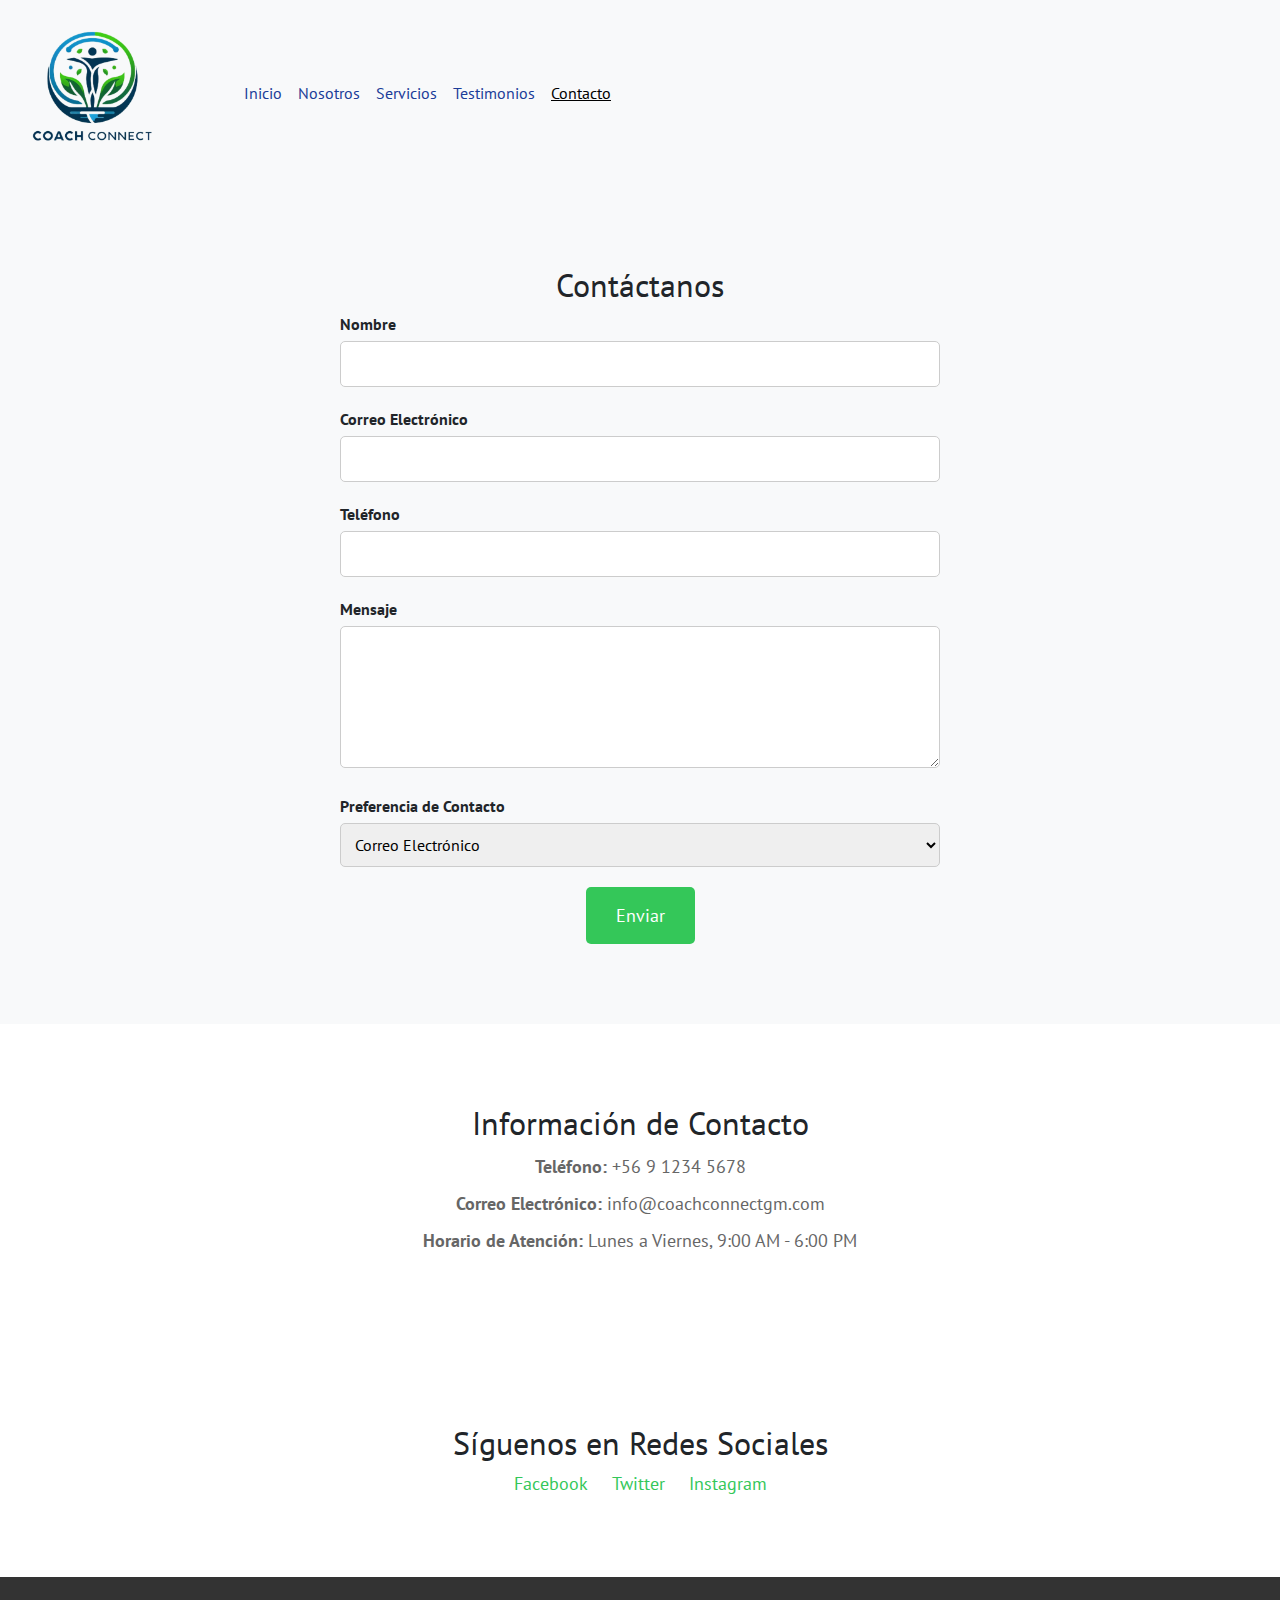
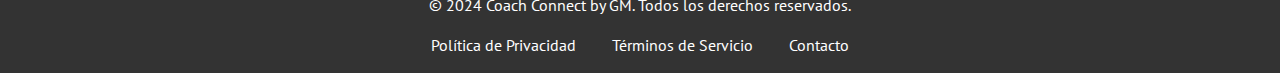
<file: pages/contacto.html>
<!DOCTYPE html>
<html lang="en">
    <head>
        <meta charset="UTF-8">
        <meta name="viewport" content="width=device-width, initial-scale=1.0">
        <title>Inicio - Coach Connect</title>
        <link rel="shortcut icon" href="../images/coachconnect.webp" type="image/x-icon">
        <link href="https://cdn.jsdelivr.net/npm/bootstrap@5.3.3/dist/css/bootstrap.min.css" rel="stylesheet" integrity="sha384-QWTKZyjpPEjISv5WaRU9OFeRpok6YctnYmDr5pNlyT2bRjXh0JMhjY6hW+ALEwIH" crossorigin="anonymous">
        <link rel="stylesheet" href="../css/style.css">   
    </head>
<body>
    <header>
        <nav class="navbar navbar-expand-lg bg-body-tertiary">
            <div class="container-fluid d-flex ">
                <a class="navbar-brand" href="../index.html">
                    <img class="logo" src="../images/coachconnect2.webp" alt="logo coach connect">
                </a>
              <button class="navbar-toggler" type="button" data-bs-toggle="collapse" data-bs-target="#navbarScroll" aria-controls="navbarScroll" aria-expanded="false" aria-label="Toggle navigation">
                <span class="navbar-toggler-icon"></span>
              </button>
              <div class="collapse navbar-collapse" id="navbarScroll">
                <ul class="navbar-nav me-auto my-2 my-lg-0 ms-5" style="--bs-scroll-height: 100%;">
                  <li class="nav-item">
                    <a class="nav-link" href="../index.html">Inicio</a>
                  </li>
                  <li class="nav-item">
                    <a class="nav-link" href="./nosotros.html">Nosotros</a>
                  </li>
                  <li class="nav-item">
                    <a class="nav-link" href="./servicios.html">Servicios</a>
                  </li>
                  <li class="nav-item">
                    <a class="nav-link" href="./testimonios.html">Testimonios</a>
                  </li>
                  <li class="nav-item">
                    <a class="nav-link active" aria-current="page" href="./contacto.html">Contacto</a>
                  </li>
                </ul>
              </div>
            </div>
          </nav>
    </header>

    <!-- Sección de Formulario de Contacto -->
<section class="contact-form-section">
    <div class="container">
        <h2>Contáctanos</h2>
        <form class="contact-form">
            <div class="form-group">
                <label for="name">Nombre</label>
                <input type="text" id="name" name="name" required>
            </div>
            <div class="form-group">
                <label for="email">Correo Electrónico</label>
                <input type="email" id="email" name="email" required>
            </div>
            <div class="form-group">
                <label for="phone">Teléfono</label>
                <input type="tel" id="phone" name="phone" required>
            </div>
            <div class="form-group">
                <label for="message">Mensaje</label>
                <textarea id="message" name="message" rows="5" required></textarea>
            </div>
            <div class="form-group">
                <label for="preference">Preferencia de Contacto</label>
                <select id="preference" name="preference" required>
                    <option value="email">Correo Electrónico</option>
                    <option value="phone">Teléfono</option>
                </select>
            </div>
            <button type="submit" class="submit-button">Enviar</button>
        </form>
    </div>
</section>

<!-- Sección de Información de Contacto -->
<section class="contact-info-section">
    <div class="container">
        <h2>Información de Contacto</h2>
        <p><strong>Teléfono:</strong> +56 9 1234 5678</p>
        <p><strong>Correo Electrónico:</strong> info@coachconnectgm.com</p>
        <p><strong>Horario de Atención:</strong> Lunes a Viernes, 9:00 AM - 6:00 PM</p>
    </div>
</section>


<!-- Sección de Redes Sociales -->
<section class="social-media-section">
    <div class="container">
        <h2>Síguenos en Redes Sociales</h2>
        <div class="social-media-links">
            <a href="https://facebook.com" target="_blank">Facebook</a>
            <a href="https://twitter.com" target="_blank">Twitter</a>
            <a href="https://instagram.com" target="_blank">Instagram</a>
        </div>
    </div>
</section>


    <footer class="footer">
        <div class="footer-content">
            <p>© 2024 Coach Connect by GM. Todos los derechos reservados.</p>
            <div class="footer-links">
                <a href="#privacy">Política de Privacidad</a>
                <a href="#terms">Términos de Servicio</a>
                <a href="#contact">Contacto</a>
            </div>
        </div>

    </footer>

    <script src="https://cdn.jsdelivr.net/npm/bootstrap@5.3.3/dist/js/bootstrap.bundle.min.js" integrity="sha384-YvpcrYf0tY3lHB60NNkmXc5s9fDVZLESaAA55NDzOxhy9GkcIdslK1eN7N6jIeHz" crossorigin="anonymous"></script>    
</body>
</html>
</file>
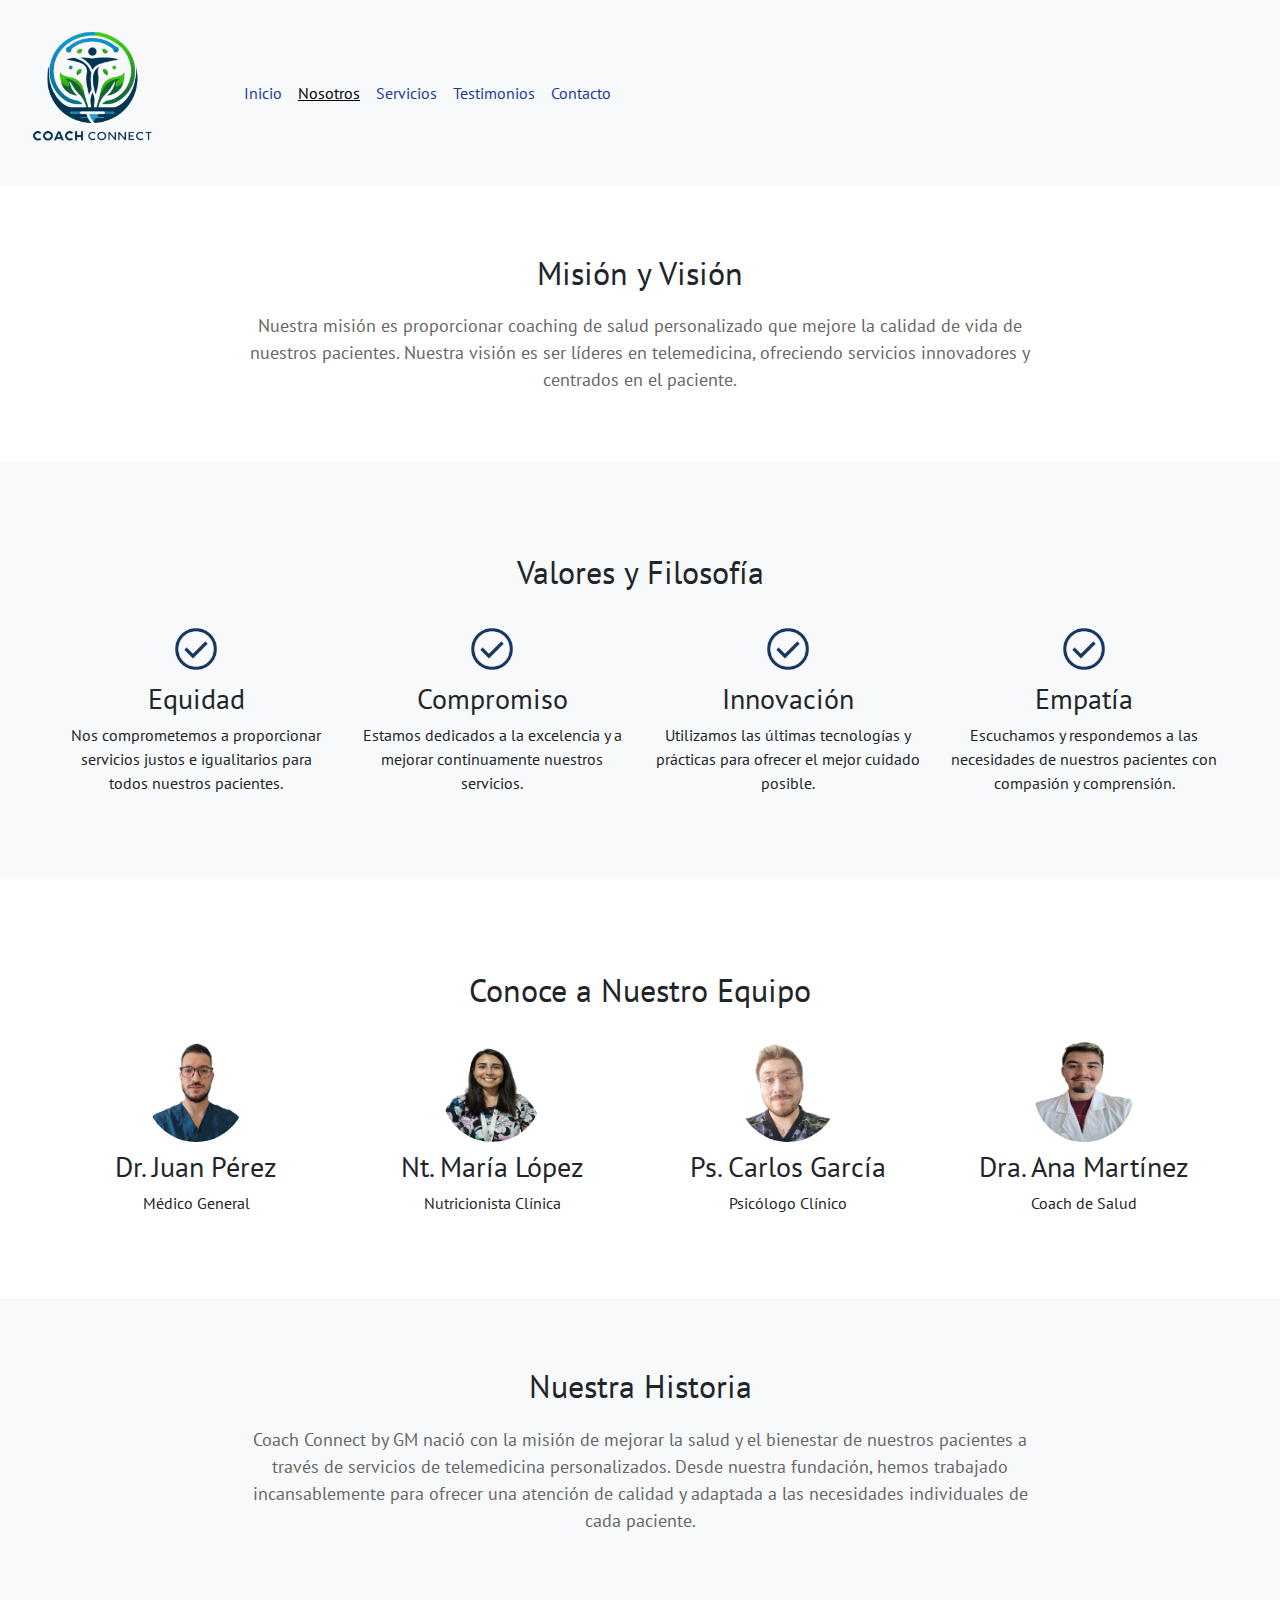
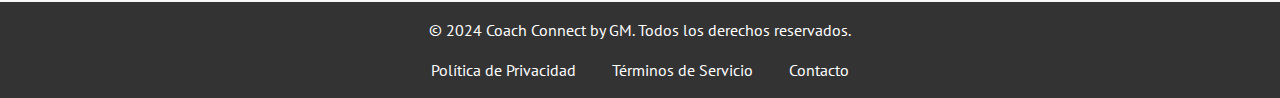
<file: pages/nosotros.html>
<!DOCTYPE html>
<html lang="en">
    <head>
        <meta charset="UTF-8">
        <meta name="viewport" content="width=device-width, initial-scale=1.0">
        <title>Inicio - Coach Connect</title>
        <link rel="shortcut icon" href="../images/coachconnect.webp" type="image/x-icon">
        <link href="https://cdn.jsdelivr.net/npm/bootstrap@5.3.3/dist/css/bootstrap.min.css" rel="stylesheet" integrity="sha384-QWTKZyjpPEjISv5WaRU9OFeRpok6YctnYmDr5pNlyT2bRjXh0JMhjY6hW+ALEwIH" crossorigin="anonymous">
        <link rel="stylesheet" href="../css/style.css">   
    </head>
<body>
    <header>
        <nav class="navbar navbar-expand-lg bg-body-tertiary">
            <div class="container-fluid d-flex">
                <a class="navbar-brand" href="../index.html">
                    <img class="logo" src="../images/coachconnect2.webp" alt="logo coach connect">
                </a>
              <button class="navbar-toggler" type="button" data-bs-toggle="collapse" data-bs-target="#navbarScroll" aria-controls="navbarScroll" aria-expanded="false" aria-label="Toggle navigation">
                <span class="navbar-toggler-icon"></span>
              </button>
              <div class="collapse navbar-collapse" id="navbarScroll">
                <ul class="navbar-nav me-auto my-2 my-lg-0 ms-5" style="--bs-scroll-height: 100%;">
                  <li class="nav-item">
                    <a class="nav-link" href="../index.html">Inicio</a>
                  </li>
                  <li class="nav-item">
                    <a class="nav-link active" aria-current="page" href="./nosotros.html">Nosotros</a>
                  </li>
                  <li class="nav-item">
                    <a class="nav-link" href="./servicios.html">Servicios</a>
                  </li>
                  <li class="nav-item">
                    <a class="nav-link" href="./testimonios.html">Testimonios</a>
                  </li>
                  <li class="nav-item">
                    <a class="nav-link" href="./contacto.html">Contacto</a>
                  </li>
                </ul>
              </div>
            </div>
          </nav>
    </header>
    <!-- Sección de Misión y Visión -->
    <section class="mission-vision-section py-5 bg-white">
        <div class="container">
            <h2 class="text-center">Misión y Visión</h2>
            <p class="mission-vision-text text-center">
                Nuestra misión es proporcionar coaching de salud personalizado que mejore la calidad de vida de nuestros pacientes. 
                Nuestra visión es ser líderes en telemedicina, ofreciendo servicios innovadores y centrados en el paciente.
            </p>
        </div>
    </section>

    <!-- Sección de Valores y Filosofía -->
    <section class="values-section py-5 bg-light">
        <div class="container">
            <h2 class="text-center py-4">Valores y Filosofía</h2>
            <div class="row">
                <div class="col-md-3 text-center">
                    <img src="../images/icon2.png" alt="Equidad" class="value-icon mb-2">
                    <h3>Equidad</h3>
                    <p>Nos comprometemos a proporcionar servicios justos e igualitarios para todos nuestros pacientes.</p>
                </div>
                <div class="col-md-3 text-center">
                    <img src="../images/icon2.png" alt="Compromiso" class="value-icon mb-2">
                    <h3>Compromiso</h3>
                    <p>Estamos dedicados a la excelencia y a mejorar continuamente nuestros servicios.</p>
                </div>
                <div class="col-md-3 text-center">
                    <img src="../images/icon2.png" alt="Innovación" class="value-icon mb-2">
                    <h3>Innovación</h3>
                    <p>Utilizamos las últimas tecnologías y prácticas para ofrecer el mejor cuidado posible.</p>
                </div>
                <div class="col-md-3 text-center">
                    <img src="../images/icon2.png" alt="Empatía" class="value-icon mb-2">
                    <h3>Empatía</h3>
                    <p>Escuchamos y respondemos a las necesidades de nuestros pacientes con compasión y comprensión.</p>
                </div>
            </div>
        </div>
    </section>

    <!-- Sección del Equipo -->
    <section class="team-section py-5 bg-white">
        <div class="container">
            <h2 class="text-center py-4">Conoce a Nuestro Equipo</h2>
            <div class="row">
                <div class="col-md-3 text-center">
                    <img src="../images/team1.png" alt="Dr. Juan Pérez" class="team-photo mb-2 img-fluid">
                    <h3>Dr. Juan Pérez</h3>
                    <p>Médico General</p>
                </div>
                <div class="col-md-3 text-center">
                    <img src="../images/team2.png" alt="Dra. María López" class="team-photo mb-2 img-fluid">
                    <h3>Nt. María López</h3>
                    <p>Nutricionista Clínica</p>
                </div>
                <div class="col-md-3 text-center">
                    <img src="../images/team3.png" alt="Dr. Carlos García" class="team-photo mb-2 img-fluid">
                    <h3>Ps. Carlos García</h3>
                    <p>Psicólogo Clínico</p>
                </div>
                <div class="col-md-3 text-center">
                    <img src="../images/team4.png" alt="Dra. Ana Martínez" class="team-photo mb-2 img-fluid">
                    <h3>Dra. Ana Martínez</h3>
                    <p>Coach de Salud</p>
                </div>
            </div>
        </div>
    </section>

    <!-- Sección de Historia -->
    <section class="history-section py-5 bg-light">
        <div class="container">
            <h2 class="text-center">Nuestra Historia</h2>
            <p class="text-center">
                Coach Connect by GM nació con la misión de mejorar la salud y el bienestar de nuestros pacientes a través de servicios de telemedicina personalizados. Desde nuestra fundación, hemos trabajado incansablemente para ofrecer una atención de calidad y adaptada a las necesidades individuales de cada paciente.
            </p>
        </div>
    </section>

    <footer class="footer">
        <div class="footer-content">
            <p>© 2024 Coach Connect by GM. Todos los derechos reservados.</p>
            <div class="footer-links">
                <a href="#privacy">Política de Privacidad</a>
                <a href="#terms">Términos de Servicio</a>
                <a href="#contact">Contacto</a>
            </div>
        </div>

    </footer>
    <script src="https://cdn.jsdelivr.net/npm/bootstrap@5.3.3/dist/js/bootstrap.bundle.min.js" integrity="sha384-YvpcrYf0tY3lHB60NNkmXc5s9fDVZLESaAA55NDzOxhy9GkcIdslK1eN7N6jIeHz" crossorigin="anonymous"></script>    
</body>
</html>
</file>
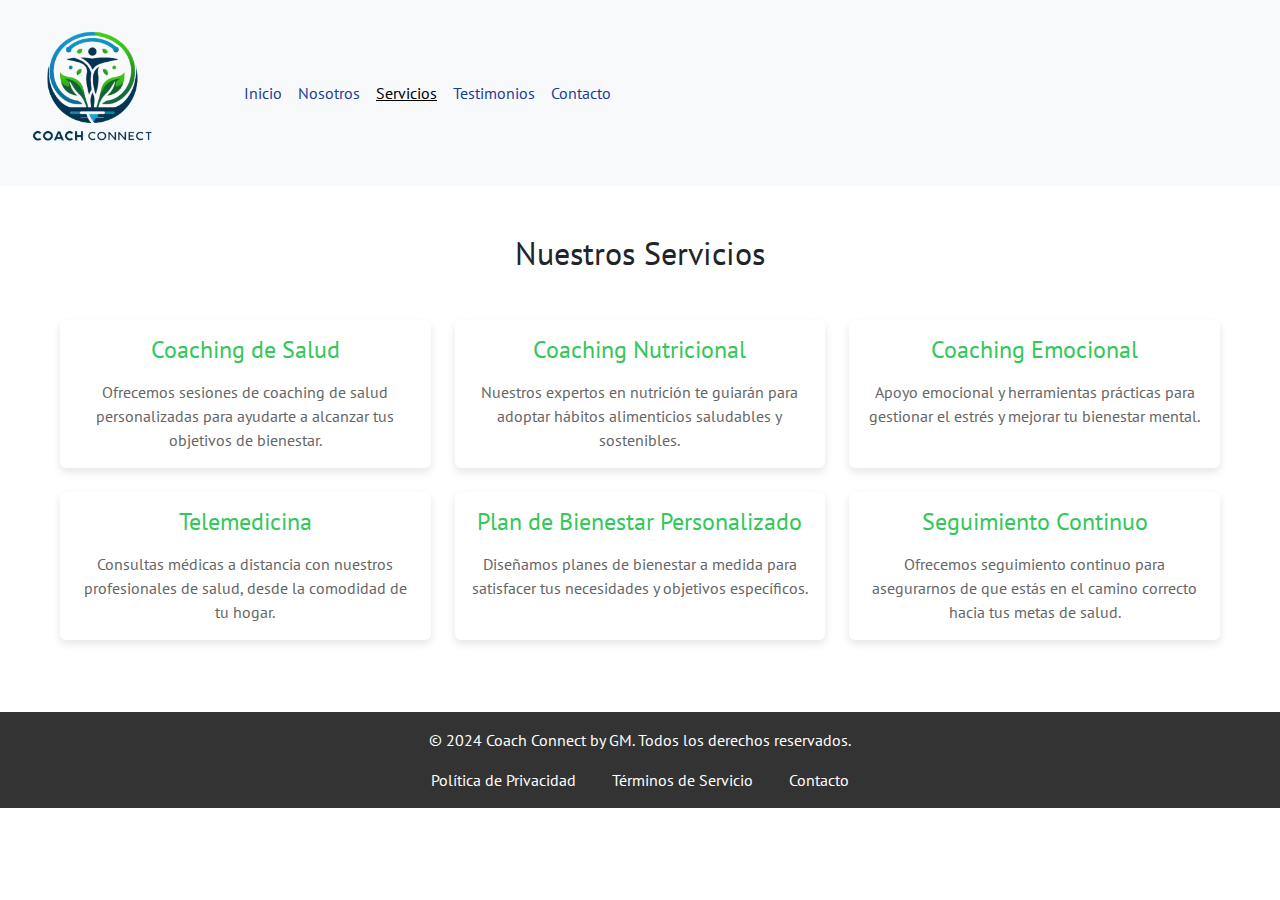
<file: pages/servicios.html>
<!DOCTYPE html>
<html lang="en">
    <head>
        <meta charset="UTF-8">
        <meta name="viewport" content="width=device-width, initial-scale=1.0">
        <title>Inicio - Coach Connect</title>
        <link rel="shortcut icon" href="../images/coachconnect.webp" type="image/x-icon">
        <link href="https://cdn.jsdelivr.net/npm/bootstrap@5.3.3/dist/css/bootstrap.min.css" rel="stylesheet" integrity="sha384-QWTKZyjpPEjISv5WaRU9OFeRpok6YctnYmDr5pNlyT2bRjXh0JMhjY6hW+ALEwIH" crossorigin="anonymous">
        <link rel="stylesheet" href="../css/style.css">   
    </head>
<body>
    <header>
        <nav class="navbar navbar-expand-lg bg-body-tertiary">
            <div class="container-fluid d-flex ">
                <a class="navbar-brand" href="../index.html">
                    <img class="logo" src="../images/coachconnect2.webp" alt="logo coach connect">
                </a>
              <button class="navbar-toggler" type="button" data-bs-toggle="collapse" data-bs-target="#navbarScroll" aria-controls="navbarScroll" aria-expanded="false" aria-label="Toggle navigation">
                <span class="navbar-toggler-icon"></span>
              </button>
              <div class="collapse navbar-collapse" id="navbarScroll">
                <ul class="navbar-nav me-auto my-2 my-lg-0 ms-5" style="--bs-scroll-height: 100%;">
                  <li class="nav-item">
                    <a class="nav-link" href="../index.html">Inicio</a>
                  </li>
                  <li class="nav-item">
                    <a class="nav-link" href="./nosotros.html">Nosotros</a>
                  </li>
                  <li class="nav-item">
                    <a class="nav-link active" aria-current="page" href="./servicios.html">Servicios</a>
                  </li>
                  <li class="nav-item">
                    <a class="nav-link" href="./testimonios.html">Testimonios</a>
                  </li>
                  <li class="nav-item">
                    <a class="nav-link" href="./contacto.html">Contacto</a>
                  </li>
                </ul>
              </div>
            </div>
          </nav>
    </header>

    <main class="container py-5">
        <!-- Sección de Servicios -->
        <section id="services" class="text-center">
            <h2 class="mb-5">Nuestros Servicios</h2>
            <div class="row">
                <!-- Servicio 1 -->
                <div class="col-md-4 mb-4">
                    <div class="card h-100">
                        <div class="card-body">
                            <h5 class="card-title">Coaching de Salud</h5>
                            <p class="card-text">Ofrecemos sesiones de coaching de salud personalizadas para ayudarte a alcanzar tus objetivos de bienestar.</p>
                        </div>
                    </div>
                </div>
                <!-- Servicio 2 -->
                <div class="col-md-4 mb-4">
                    <div class="card h-100">
                        <div class="card-body">
                            <h5 class="card-title">Coaching Nutricional</h5>
                            <p class="card-text">Nuestros expertos en nutrición te guiarán para adoptar hábitos alimenticios saludables y sostenibles.</p>
                        </div>
                    </div>
                </div>
                <!-- Servicio 3 -->
                <div class="col-md-4 mb-4">
                    <div class="card h-100">
                        <div class="card-body">
                            <h5 class="card-title">Coaching Emocional</h5>
                            <p class="card-text">Apoyo emocional y herramientas prácticas para gestionar el estrés y mejorar tu bienestar mental.</p>
                        </div>
                    </div>
                </div>
            </div>
            <div class="row">
                <!-- Servicio 4 -->
                <div class="col-md-4 mb-4">
                    <div class="card h-100">
                        <div class="card-body">
                            <h5 class="card-title">Telemedicina</h5>
                            <p class="card-text">Consultas médicas a distancia con nuestros profesionales de salud, desde la comodidad de tu hogar.</p>
                        </div>
                    </div>
                </div>
                <!-- Servicio 5 -->
                <div class="col-md-4 mb-4">
                    <div class="card h-100">
                        <div class="card-body">
                            <h5 class="card-title">Plan de Bienestar Personalizado</h5>
                            <p class="card-text">Diseñamos planes de bienestar a medida para satisfacer tus necesidades y objetivos específicos.</p>
                        </div>
                    </div>
                </div>
                <!-- Servicio 6 -->
                <div class="col-md-4 mb-4">
                    <div class="card h-100">
                        <div class="card-body">
                            <h5 class="card-title">Seguimiento Continuo</h5>
                            <p class="card-text">Ofrecemos seguimiento continuo para asegurarnos de que estás en el camino correcto hacia tus metas de salud.</p>
                        </div>
                    </div>
                </div>
            </div>
        </section>
    </main>

    <footer class="footer">
        <div class="footer-content">
            <p>© 2024 Coach Connect by GM. Todos los derechos reservados.</p>
            <div class="footer-links">
                <a href="#privacy">Política de Privacidad</a>
                <a href="#terms">Términos de Servicio</a>
                <a href="#contact">Contacto</a>
            </div>
        </div>

    </footer>
    <script src="https://cdn.jsdelivr.net/npm/bootstrap@5.3.3/dist/js/bootstrap.bundle.min.js" integrity="sha384-YvpcrYf0tY3lHB60NNkmXc5s9fDVZLESaAA55NDzOxhy9GkcIdslK1eN7N6jIeHz" crossorigin="anonymous"></script>    
</body>
</html>
</file>
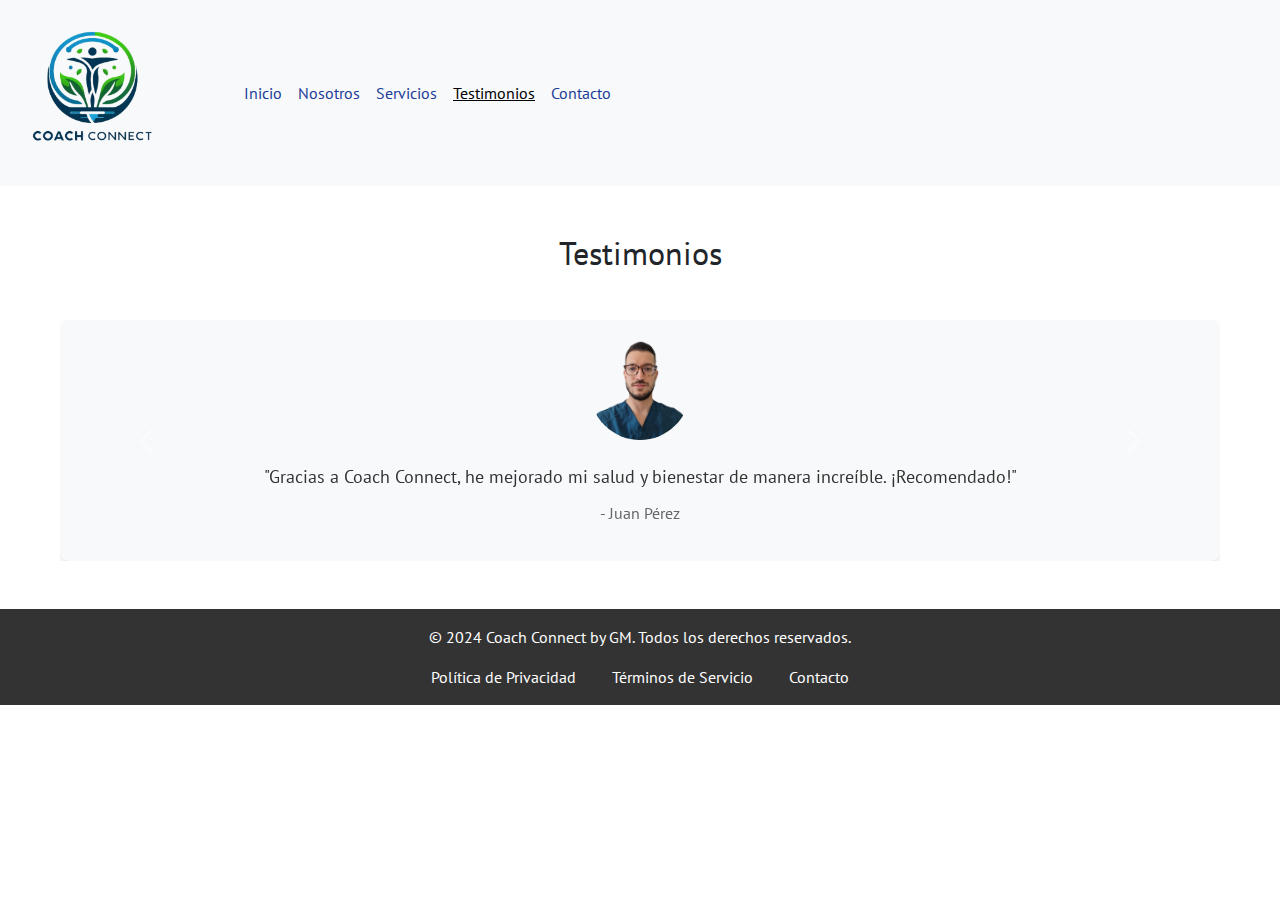
<file: pages/testimonios.html>
<!DOCTYPE html>
<html lang="en">
    <head>
        <meta charset="UTF-8">
        <meta name="viewport" content="width=device-width, initial-scale=1.0">
        <title>Inicio - Coach Connect</title>
        <link rel="shortcut icon" href="../images/coachconnect.webp" type="image/x-icon">
        <link href="https://cdn.jsdelivr.net/npm/bootstrap@5.3.3/dist/css/bootstrap.min.css" rel="stylesheet" integrity="sha384-QWTKZyjpPEjISv5WaRU9OFeRpok6YctnYmDr5pNlyT2bRjXh0JMhjY6hW+ALEwIH" crossorigin="anonymous">
        <link rel="stylesheet" href="../css/style.css">   
    </head>
<body>
    <header>
        <nav class="navbar navbar-expand-lg bg-body-tertiary">
            <div class="container-fluid d-flex ">
                <a class="navbar-brand" href="../index.html">
                    <img class="logo" src="../images/coachconnect2.webp" alt="logo coach connect">
                </a>
              <button class="navbar-toggler" type="button" data-bs-toggle="collapse" data-bs-target="#navbarScroll" aria-controls="navbarScroll" aria-expanded="false" aria-label="Toggle navigation">
                <span class="navbar-toggler-icon"></span>
              </button>
              <div class="collapse navbar-collapse" id="navbarScroll">
                <ul class="navbar-nav me-auto my-2 my-lg-0 ms-5" style="--bs-scroll-height: 100%;">
                  <li class="nav-item">
                    <a class="nav-link" href="../index.html">Inicio</a>
                  </li>
                  <li class="nav-item">
                    <a class="nav-link" href="./nosotros.html">Nosotros</a>
                  </li>
                  <li class="nav-item">
                    <a class="nav-link" href="./servicios.html">Servicios</a>
                  </li>
                  <li class="nav-item">
                    <a class="nav-link active" aria-current="page" href="./testimonios.html">Testimonios</a>
                  </li>
                  <li class="nav-item">
                    <a class="nav-link" href="./contacto.html">Contacto</a>
                  </li>
                </ul>
              </div>
            </div>
          </nav>
    </header>
    <main class="container py-5">
        <!-- Sección de Testimonios -->
        <section id="testimonials" class="text-center">
            <h2 class="mb-5">Testimonios</h2>
            <div id="testimonialCarousel" class="carousel slide" data-bs-ride="carousel">
                <div class="carousel-inner">
                    <!-- Testimonio 1 -->
                    <div class="carousel-item active">
                        <div class="testimonial-item">
                            <img src="../images/team1.png" alt="Testimonio de Paciente" class="testimonial-image rounded-circle mb-4">
                            <p class="testimonial-text">"Gracias a Coach Connect, he mejorado mi salud y bienestar de manera increíble. ¡Recomendado!"</p>
                            <p class="testimonial-author">- Juan Pérez</p>
                        </div>
                    </div>
                    <!-- Testimonio 2 -->
                    <div class="carousel-item">
                        <div class="testimonial-item">
                            <img src="../images/team2.png" alt="Testimonio de Paciente" class="testimonial-image rounded-circle mb-4">
                            <p class="testimonial-text">"El equipo de Coach Connect es muy profesional y atento. Estoy muy agradecida por su ayuda."</p>
                            <p class="testimonial-author">- María López</p>
                        </div>
                    </div>
                    <!-- Testimonio 3 -->
                    <div class="carousel-item">
                        <div class="testimonial-item">
                            <img src="../images/team3.png" alt="Testimonio de Paciente" class="testimonial-image rounded-circle mb-4">
                            <p class="testimonial-text">"Recibí un excelente apoyo emocional y consejos prácticos para mejorar mi bienestar mental."</p>
                            <p class="testimonial-author">- Carlos García</p>
                        </div>
                    </div>
                </div>
                <!-- Controles del Carrusel -->
                <button class="carousel-control-prev" type="button" data-bs-target="#testimonialCarousel" data-bs-slide="prev">
                    <span class="carousel-control-prev-icon" aria-hidden="true"></span>
                    <span class="visually-hidden">Anterior</span>
                </button>
                <button class="carousel-control-next" type="button" data-bs-target="#testimonialCarousel" data-bs-slide="next">
                    <span class="carousel-control-next-icon" aria-hidden="true"></span>
                    <span class="visually-hidden">Siguiente</span>
                </button>
            </div>
        </section>
    </main>   
    <footer class="footer">
        <div class="footer-content">
            <p>© 2024 Coach Connect by GM. Todos los derechos reservados.</p>
            <div class="footer-links">
                <a href="#privacy">Política de Privacidad</a>
                <a href="#terms">Términos de Servicio</a>
                <a href="#contact">Contacto</a>
            </div>
        </div>

    </footer>
    <script src="https://cdn.jsdelivr.net/npm/bootstrap@5.3.3/dist/js/bootstrap.bundle.min.js" integrity="sha384-YvpcrYf0tY3lHB60NNkmXc5s9fDVZLESaAA55NDzOxhy9GkcIdslK1eN7N6jIeHz" crossorigin="anonymous"></script>    
</body>
</html>
</file>
<file: css/style.css>
@import url('https://fonts.googleapis.com/css2?family=PT+Sans:ital,wght@0,400;0,700;1,400;1,700&display=swap');

* {

    font-family: "PT Sans", sans-serif;
}

/**** HEADER *****/

.logo {
    width: 10rem;
}


.nav-link {
    text-decoration: none;
    color:rgb(28, 61, 153);
}
.nav-link.active {
    text-decoration:underline;
}


/******  MAIN ******/

.hero {
    height: 75vh;
    background-image: url("../images/coachhero.jpg");
    background-repeat: no-repeat;
    background-size: cover;
    display: flex;
    flex-direction: column;
    padding-top: 5rem;
    padding-left: 2rem;
    color: rgb(15, 34, 87);

}

.hero-sub {
    max-width: 60%;
    position:relative;
}


.hero-cta {
    background-color: #2c9e48; 
    color: white; 
    padding: 1rem 1.5rem;
    font-size: 1rem; 
    border-radius: 5px; 
    text-decoration: none;
    position:absolute;
    top: 8rem;
}

.hero-cta:hover{
    background-color: #2c9e48c9;
}


/*---- main 2 ---*/

.benefits {
    display: flex;
    justify-content: space-around;
    margin: 1rem;
    padding: 1.5rem;
    background-color: #f8f9fa;
}

.benefit-item {
    text-align: center;
    flex: 1;
    margin: 0 1rem;
}

.benefit-icon {
    width: 4rem;
    height: 4rem;
    margin-bottom: 1rempx;
}

.benefit-text {
    color: #333;
}

/* Sección de Bienvenida */
.welcome-section {
    padding: 5rem 1rem;
    background-color: #f8f9fa;
    text-align: center;
}

.welcome-content {
    max-width: 800px;
    margin: 0 auto;
}

.welcome-content h2 {
    font-size: 2rem;
    color: #333;
    margin-bottom: 1rem;
}

.welcome-content p {
    font-size: 1rem;
    color: #666;
}

/* Sección de Testimonios Destacados */
.testimonials-section {
    display: flex;
    justify-content: space-around;
    padding: 4rem 1rem;
    background-color: #ffffff;
}

.testimonial {
    max-width: 300px;
    text-align: center;
}

.testimonial-image {
    width: 7rem;
    height: 7rem;
    border-radius: 50%;
    margin-bottom: 1rem;
    
}

.testimonial-text {
    font-size: 1rem;
    color: #333;
    margin-bottom: 0.8rem;
}

.testimonial-author {
    font-size: 0.9rem;
    color: #888;
}

/* Sección de Call to Action */
.cta-section {
    padding: 5rem 1rem;
    background-color: #2c9e48;
    text-align: center;
    color: white;
}

.cta-section h2 {
    font-size: 2rem;
    margin-bottom: 1rem;
}

.cta-section p {
    font-size: 1rem;
    margin-bottom: 3rem
}

.cta-button {
    background-color: white;
    color: #2c9e48;
    padding: 1rem 2rem;
    font-size: 1.1rem;
    border-radius: 0.5rem;
    text-decoration: none;
}

/* Footer */
.footer {
    padding: 1rem;
    background-color: #333;
    color: white;
    text-align: center;
}

.footer-content {
    max-width: 800px;
    margin: 0 auto;
}

.footer-links {
    margin-top: 1rem;
}

.footer-links a {
    color: white;
    margin: 0 1rem;
    text-decoration: none;
}

/*---------- NOSOTROS ----------*/


/* Sección de Misión y Visión */
.mission-vision-section {
    padding: 3.75rem 1.25rem;
    background-color: #f8f9fa;
    text-align: center;
}

.mission-vision-text {
    font-size: 1.125rem;
    color: #666;
    max-width: 50rem;
    margin: 1.25rem auto 0;
}

/* Sección de Valores y Filosofía */
.values-section {
    padding: 3.75rem 1.25rem;
    background-color: #ffffff;
    text-align: center;
}

.values-grid {
    display: flex;
    flex-wrap: wrap;
    justify-content: space-around;
    gap: 1.25rem;
}

.value-item {
    flex: 1 1 45%;
    max-width: 45%;
    text-align: center;
    padding: 1.25rem;
    box-shadow: 0 0 0.625rem rgba(0, 0, 0, 0.1);
    border-radius: 0.625rem;
}

.value-icon {
    width: 3.125rem;
    height: 3.125rem;
    margin-bottom: 1.25rem;
}

.value-item h3 {
    font-size: 1.5rem;
    color: #333;
    margin-bottom: 0.625rem;
}

.value-item p {
    font-size: 1rem;
    color: #666;
}

/* Sección del Equipo */
.team-section {
    padding: 3.75rem 1.25rem;
    background-color: #f8f9fa;
    text-align: center;
}

.team-grid {
    display: flex;
    flex-wrap: wrap;
    justify-content: space-around;
    gap: 1.25rem;
}

.team-member {
    flex: 1 1 22%;
    max-width: 22%;
    text-align: center;
}

.team-photo {
    width: 6.25rem;
    height: 6.25rem;
    border-radius: 50%;
    margin-bottom: 1.25rem;
}

.team-member h3 {
    font-size: 1.25rem;
    color: #333;
    margin-bottom: 0.3125rem;
}

.team-member p {
    font-size: 1rem;
    color: #666;
}

/* Sección de Historia */
.history-section {
    padding: 3.75rem 1.25rem;
    background-color: #ffffff;
    text-align: center;
}

.history-section p {
    font-size: 1.125rem;
    color: #666;
    max-width: 50rem;
    margin: 1.25rem auto 0;
}


/******* CONTACTO ******/

/* Contenedor General */
.container {
    max-width: 75rem;
    margin: 0 auto;
    padding: 1.25rem;
    text-align: center;
}

/* Sección de Formulario de Contacto */
.contact-form-section {
    padding: 3.75rem 1.25rem;
    background-color: #f8f9fa;
}

.contact-form {
    max-width: 600px;
    margin: 0 auto;
}

.form-group {
    margin-bottom: 1.25rem;
    text-align: left;
}

.form-group label {
    display: block;
    margin-bottom: 0.3125rem;
    font-weight: bold;
}

.form-group input,
.form-group textarea,
.form-group select {
    width: 100%;
    padding: 0.625rem;
    border: 0.0625rem solid #ccc;
    border-radius: 0.3125rem;
    font-size: 1rem;
}

.submit-button {
    background-color: #34c759;
    color: white;
    padding: 0.9375rem 1.875rem;
    font-size: 1.125rem;
    border: none;
    border-radius: 0.3125rem;
    cursor: pointer;
    text-align: center;
    display: block;
    margin: 1.25rem auto 0;
}

.submit-button:hover {
    background-color: #2fa547;
}

/* Sección de Información de Contacto */
.contact-info-section {
    padding: 3.75rem 1.25rem;
    background-color: #ffffff;
}

.contact-info-section p {
    font-size: 1.125rem;
    color: #666;
    margin: 0.625rem 0;
}


/* Sección de Redes Sociales */
.social-media-section {
    padding: 3.75rem 1.25rem;
    background-color: #ffffff;
}

.social-media-links a {
    color: #34c759;
    font-size: 1.125rem;
    margin: 0 0.625rem;
    text-decoration: none;
}

.social-media-links a:hover {
    text-decoration: underline;
}

/* --- SERVICIOS --- */

.card {
    border: none;
    box-shadow: 0 4px 8px rgba(0, 0, 0, 0.1);
    transition: transform 0.3s;
}

.card:hover {
    transform: translateY(-10px);
}

.card-title {
    font-size: 1.5rem;
    margin-bottom: 15px;
    color: #34c759;
}

.card-text {
    font-size: 1rem;
    color: #666;
}

/* --- TESTIMONIOS --- */

.testimonial-item {
    padding: 20px;
    background-color: #f8f9fa;
    border-radius: 10px;
    box-shadow: 0 4px 8px rgba(0, 0, 0, 0.1);
}

.testimonial-image {
    width: 100px;
    height: 100px;
}

.testimonial-text {
    font-size: 1.1rem;
    color: #333;
    margin-bottom: 10px;
}

.testimonial-author {
    font-size: 1rem;
    color: #666;
}
</file>
